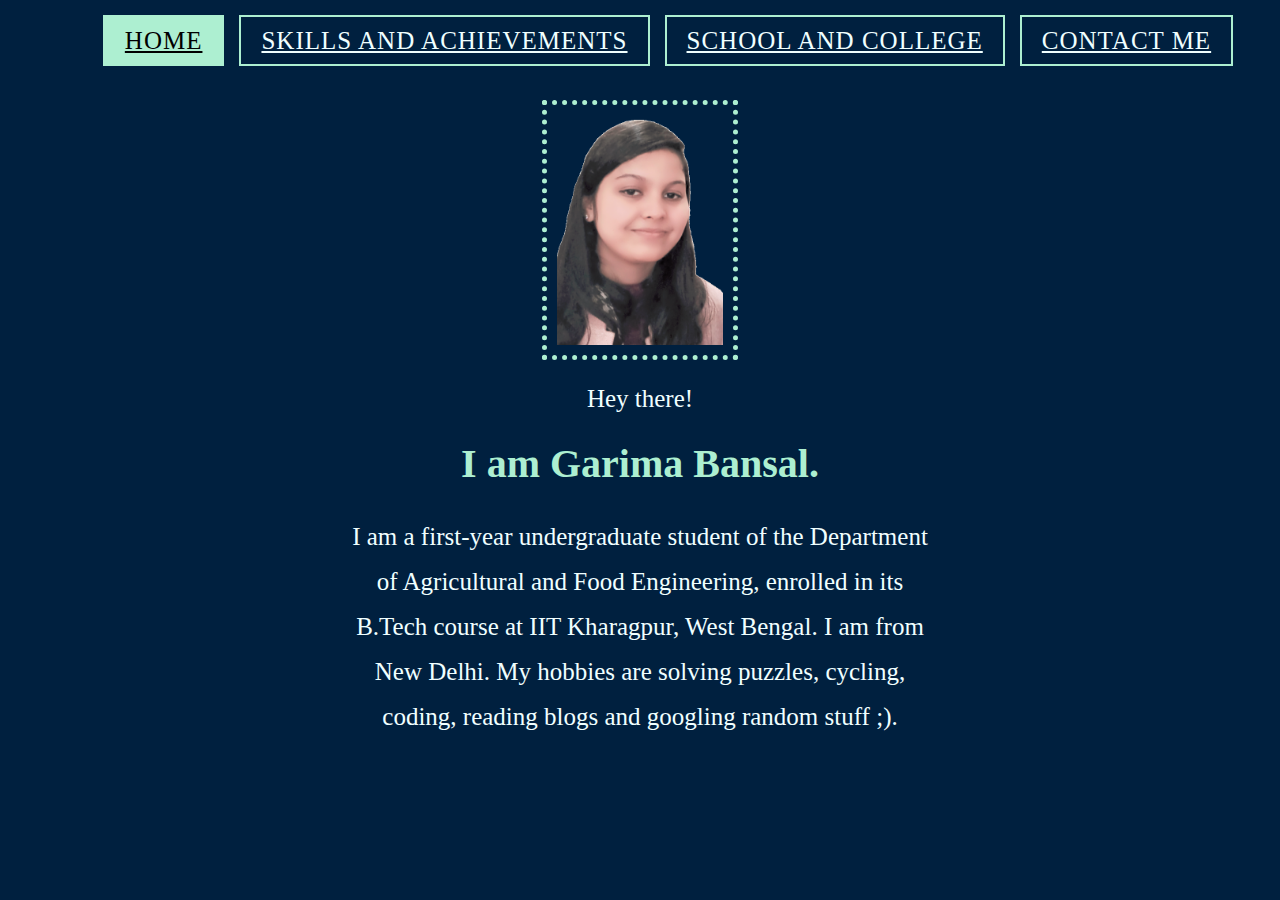
<file: index.html>
<!DOCTYPE html>
<html lang="en" dir="ltr">
    <head>
        <meta charset="utf-8">
        <title>Garima Bansal - Portfolio</title>
        <link href="CSS scripts/home.css" rel="stylesheet">
    </head>
    <body>
        <nav class="navigation">
            <ul>
                <li><a href="index.html">Home</a></li>
                <li><a href="skills_and_achievements.html">Skills and Achievements</a></li>
                <li><a href="school_and_college.html">School and College</a></li>
                <li><a href="contact.html">Contact Me</a></li>
            </ul>
        </nav>
        <div class="page-content">
            <img src="images/Garimapic.jpg" alt="My Image" height="230" class="my-image">
            <div class="about-me">
                <p>Hey there!</p>
                <h1>I am Garima Bansal.</h1>
                <p class="intro">
                    I am a first-year undergraduate student of 
                    the Department of Agricultural and Food Engineering, 
                    enrolled in its B.Tech course at IIT Kharagpur, West Bengal.
                    I am from New Delhi. My hobbies are solving puzzles, 
                    cycling, coding, reading blogs and googling random stuff ;).
                </p>
            </div>
        </div>
    </body>
</html>
</file>
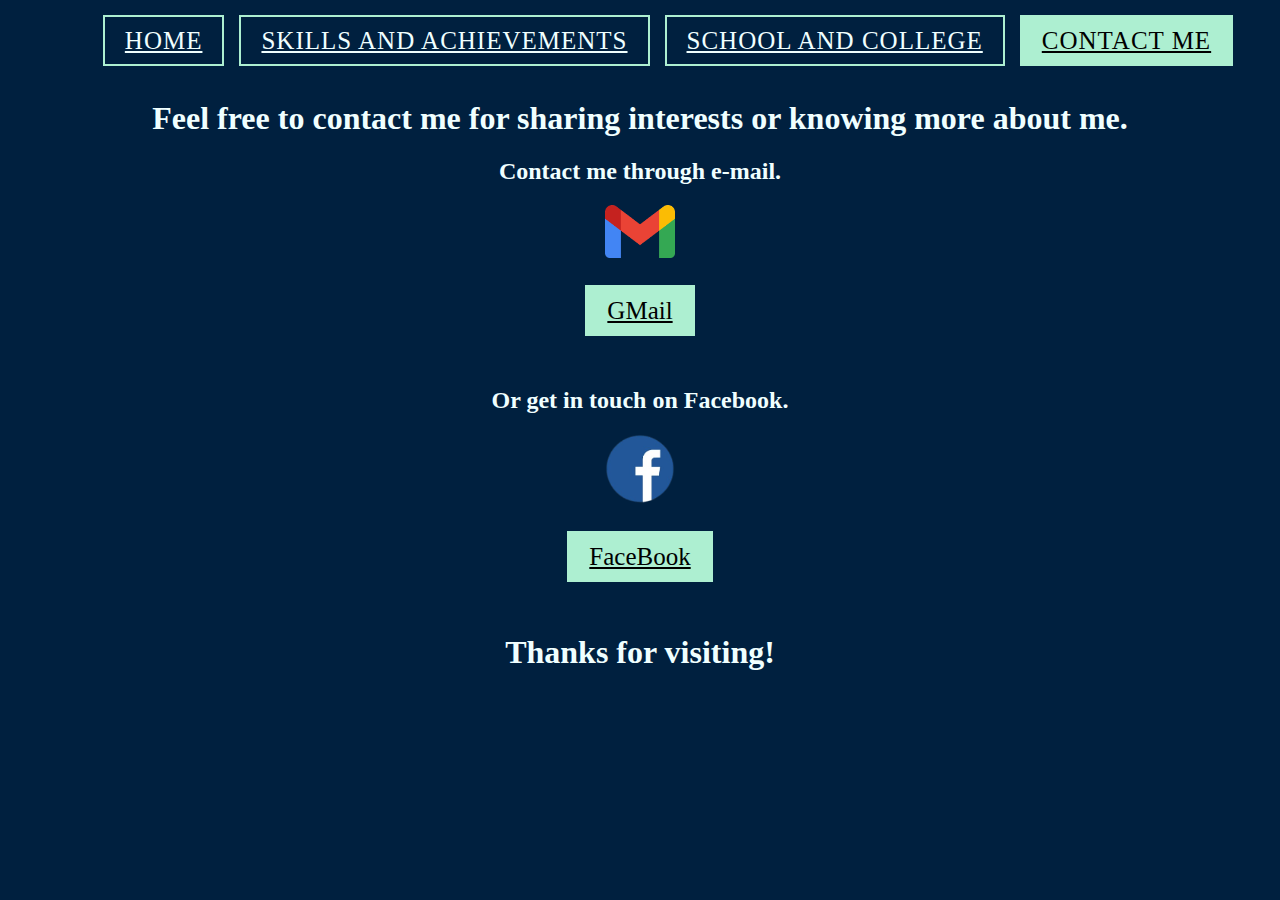
<file: contact.html>
<!DOCTYPE html>
<html lang="en" dir="ltr">
    <head>
        <meta charset="utf-8">
        <title>Contact Me</title>
        <link href="CSS scripts/contact.css" rel="stylesheet">
    </head>
    <body>
        <nav class="navigation">
            <ul>
                <li><a href="index.html">Home</a></li>
                <li><a href="skills_and_achievements.html">Skills and Achievements</a></li>
                <li><a href="school_and_college.html">School and College</a></li>
                <li><a href="contact.html">Contact Me</a></li>
            </ul>
        </nav>
        <div class="page-content">
            <h1>Feel free to contact me for sharing interests or knowing more about me.</h1>
            <div class="email">
                <h2>Contact me through e-mail.</h2>
                <img src="images/gmail.jpg" width="70" class="image">
                <br>
                <div class="button">
                    <a href="mailto:garimabansal.stem@gmail.com" class="center">GMail</a>
                </div>
            </div>
            <br>
            <div class="facebook">
                <h2>Or get in touch on Facebook.</h2>
                <img src="images/fb.jpg" width="70" class="image">
                <br>
                <div class="button">
                    <a href="https://www.facebook.com/profile.php?id=100077118635519" target="_blank" class="center">FaceBook</a>
                </div>
            </div>
            <br>
            <h1>Thanks for visiting!</h1>
        </div>
    </body>
</html>
</file>
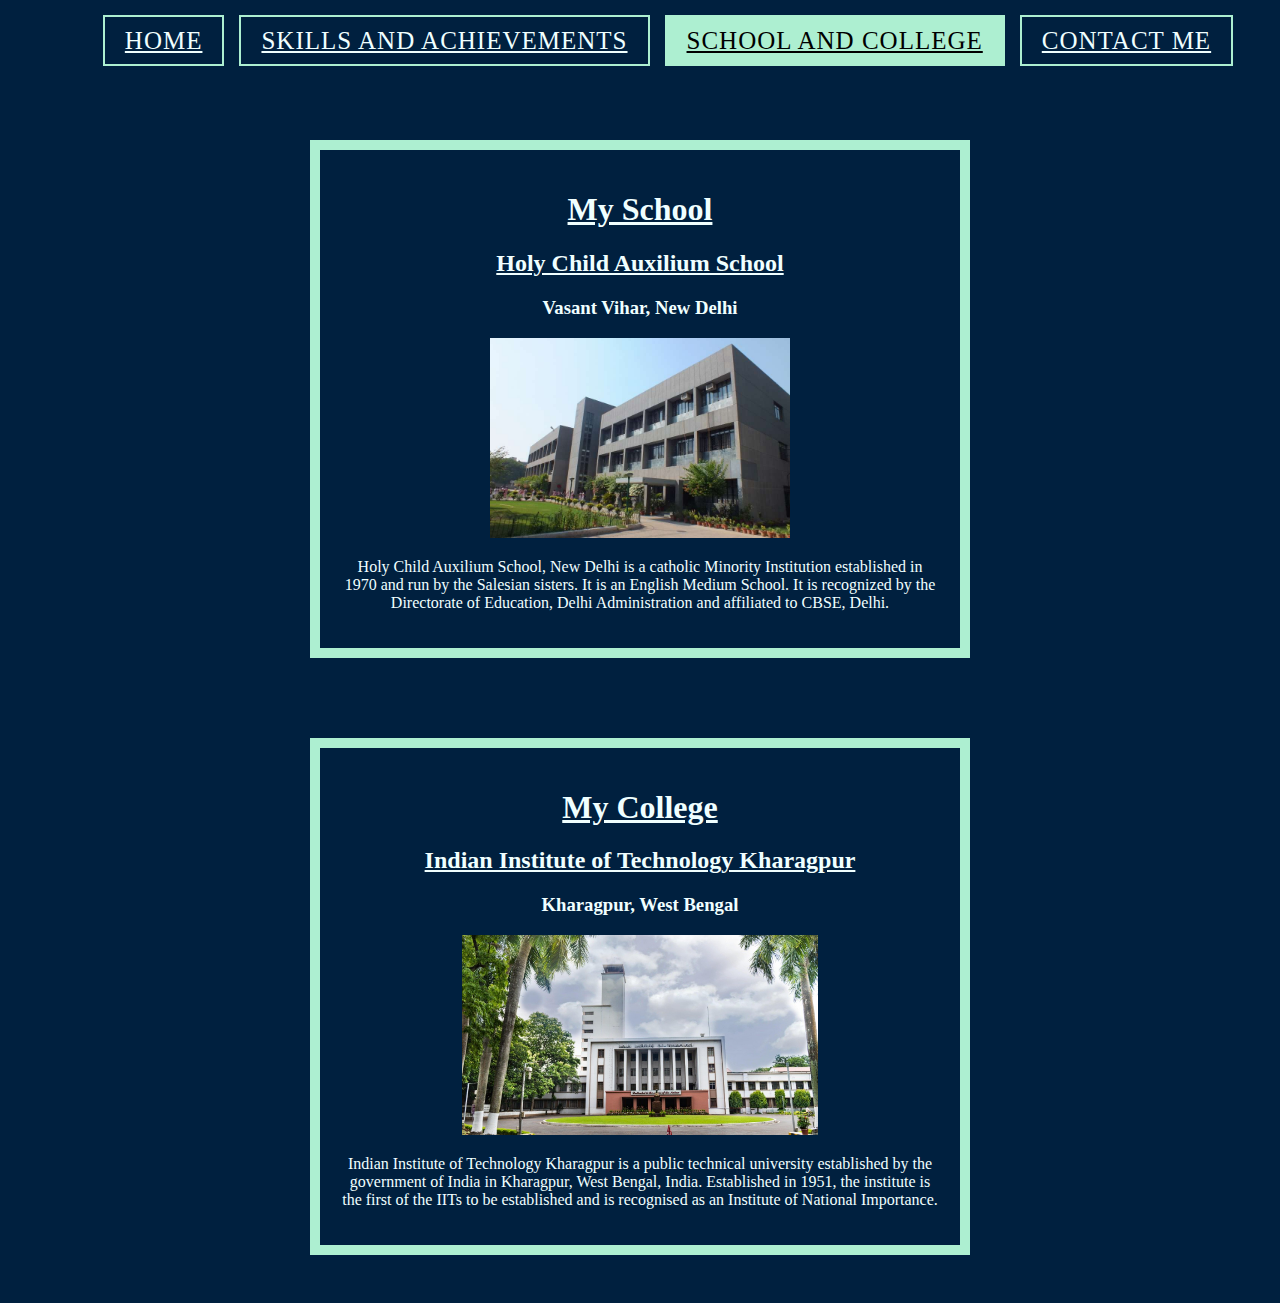
<file: school_and_college.html>
<!DOCTYPE html>
<html lang="en" dir="ltr">
    <head>
        <meta charset="utf-8">
        <title>School and College</title>
        <link href="CSS scripts/education.css" rel="stylesheet">
    </head>
    <body>
        <nav class="navigation">
            <ul>
                <li><a href="index.html">Home</a></li>
                <li><a href="skills_and_achievements.html">Skills and Achievements</a></li>
                <li><a href="school_and_college.html">School and College</a></li>
                <li><a href="contact.html">Contact Me</a></li>
            </ul>
        </nav>
        <div class="flexbox-container">
            <div class="flexbox flexbox-1">
                <h1>My School</h1>
                <h2>Holy Child Auxilium School</h2>
                <h3>Vasant Vihar, New Delhi</h3>
                <img src="images/schoolpic.jpg" height="200">
                <p>Holy Child Auxilium School, New Delhi is a catholic Minority Institution established in 1970 and run by the Salesian sisters. It is an English Medium School. It is recognized by the Directorate of Education, Delhi Administration and affiliated to CBSE, Delhi.</p>
            </div>
            <div class="flexbox flexbox-2">
                <h1>My College</h1>
                <h2>Indian Institute of Technology Kharagpur</h2>
                <h3>Kharagpur, West Bengal</h3>
                <img src="images/collegepic.jpg" height="200">
                <p>Indian Institute of Technology Kharagpur is a public technical university established by the government of India in Kharagpur, West Bengal, India. Established in 1951, the institute is the first of the IITs to be established and is recognised as an Institute of National Importance.</p>
            </div>
        </div>
    </body>
</html>
</file>
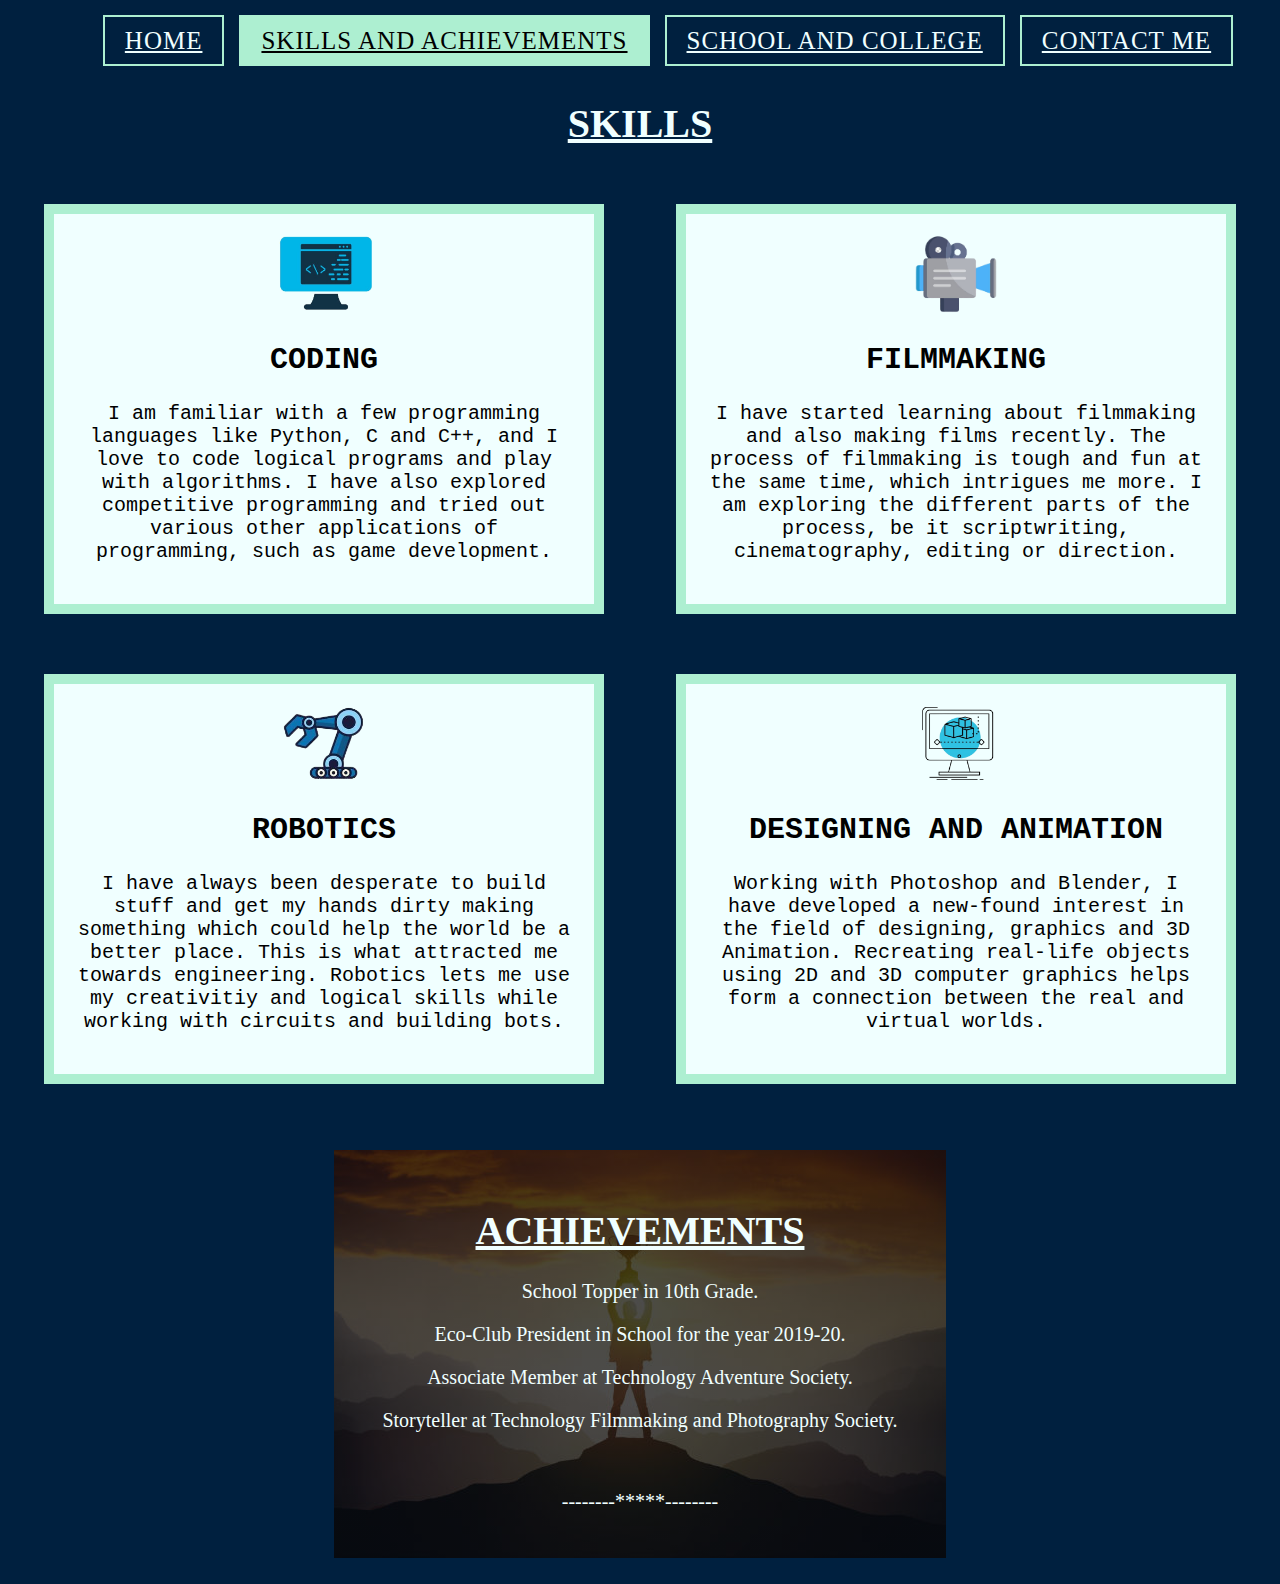
<file: skills_and_achievements.html>
<!DOCTYPE html>
<html lang="en" dir="ltr">
    <head>
        <meta charset="utf-8">
        <title>Skills and Achievements</title>
        <link href="CSS scripts/skills.css" rel="stylesheet">
    </head>
    <body>
        <nav class="navigation">
            <ul>
                <li><a href="index.html">Home</a></li>
                <li><a href="skills_and_achievements.html">Skills and Achievements</a></li>
                <li><a href="school_and_college.html">School and College</a></li>
                <li><a href="contact.html">Contact Me</a></li>
            </ul>
        </nav>
        <div class="page-content">
            <div id="skills">
                <h1>Skills</h1>
                <div class="flexbox-container">
                    <div class="flexbox">
                        <img src="images/Coding.jpg" height="80">
                        <h2>CODING</h2>
                        <p>I am familiar with a few programming languages like Python, C and C++, and I love to code logical programs and play with algorithms. I have also explored competitive programming and tried out various other applications of programming, such as game development.</p>
                    </div>
                    <div class="flexbox">
                        <img src="images/Filmmaking.jpg" height="80">
                        <h2>FILMMAKING</h2>
                        <p>I have started learning about filmmaking and also making films recently. The process of filmmaking is tough and fun at the same time, which intrigues me more. I am exploring the different parts of the process, be it scriptwriting, cinematography, editing or direction.</p>
                    </div>
                    <div class="flexbox">
                        <img src="images/Robotics.jpg" height="80">
                        <h2>ROBOTICS</h2>
                        <p>I have always been desperate to build stuff and get my hands dirty making something which could help the world be a better place. This is what attracted me towards engineering. Robotics lets me use my creativitiy and logical skills while working with circuits and building bots.</p>
                    </div>
                    <div class="flexbox">
                        <img src="images/Animation.jpg" height="80">
                        <h2>DESIGNING AND ANIMATION</h2>
                        <p>Working with Photoshop and Blender, I have developed a new-found interest in the field of designing, graphics and 3D Animation. Recreating real-life objects using 2D and 3D computer graphics helps form a connection between the real and virtual worlds.</p>
                    </div>
                </div>
            </div>
            <br><br>
            <div class="achievements">
                <h1>Achievements</h1>
                <p>School Topper in 10th Grade.</p>
                <p>Eco-Club President in School for the year 2019-20.</p>
                <p>Associate Member at Technology Adventure Society.</p>
                <p>Storyteller at Technology Filmmaking and Photography Society.</p><br>
                <p>--------*****--------</p>
                <!--Even the smallest achievements pave a way to great success.-->
            </div>
            <br>
        </div>
    </body>
</html>
</file>
<file: CSS scripts/home.css>
body{
    background-color: #00203FFF;
    color:azure;
}
.navigation{
    position: fixed;
    top:0px;
    background-color: #00203FFF;
}
nav{
  
    height: 80px;
    width: 100%;
    margin-top: 0;
}
nav ul{
    text-align: center;
    letter-spacing: 1px;
}

nav ul li{
    display: inline-block;
    line-height: 50px;
    margin: 0 5px;
}

nav ul li a{
    background: #00203FFF;
    color:azure;
    border: 2px #ADEFD1FF solid;
    font-size: 25px;
    padding: 10px 20px;
    text-transform: uppercase;
}
nav ul li:nth-child(1) a{
    background: #ADEFD1FF;
    color: black;
    border: 2px #ADEFD1FF solid;
}
nav ul li a:hover{
    background: #ADEFD1FF;
    color: black;
    border: 2px #ADEFD1FF solid;
    transition: 0.3s;
}
.page-content{
    margin-top: 100px;
}
.my-image{
    display: block;
    margin-left: auto;
    margin-right: auto;
    border-style: dotted;
    border-color: #ADEFD1FF;
    border-width: 5px;
    padding: 10px;
}
.about-me{
    display:block;
    margin:auto;
    width: 600px;
    text-align: center;
}
p{
    font-size: 25px;
}
h1{
    font-size: 40px;
    font-family:cursive;
    font-weight: bold;
    color: #ADEFD1FF;
}
.intro{
    line-height: 45px;
}
</file>
<file: CSS scripts/contact.css>
body{
    background-color: #00203FFF;
    color:azure;
}
.navigation{
    position: fixed;
    top:0px;
    background-color: #00203FFF;
}
nav{
  
    height: 80px;
    width: 100%;
    margin-top: 0;
}
nav ul{
    text-align: center;
    letter-spacing: 1px;
}

nav ul li{
    display: inline-block;
    line-height: 50px;
    margin: 0 5px;
}

nav ul li a{
    background: #00203FFF;
    color:azure;
    border: 2px #ADEFD1FF solid;
    font-size: 25px;
    padding: 10px 20px;
    text-transform: uppercase;
}
nav ul li:nth-child(4) a{
    background: #ADEFD1FF;
    color: black;
    border: 2px #ADEFD1FF solid;
}
nav ul li a:hover{
    background: #ADEFD1FF;
    color: black;
    border: 2px #ADEFD1FF solid;
    transition: 0.3s;
}
.page-content{
    margin-top: 100px;
}
h1{
    text-align: center;
}
h2{
    text-align: center;
}
.button{
    display:block;
    line-height: 70px;
    text-align: center;
}
.button a{
    background: #ADEFD1FF;
    color:black;
    border: 2px #ADEFD1FF solid;
    font-size: 25px;
    padding: 10px 20px;
}
.button a:hover{
    background: #00203FFF;
    color: azure;
    border: 2px #ADEFD1FF solid;
    transition: 0.3s;
}
.image{
    display:block;
    margin-left:auto;
    margin-right: auto;
}
</file>
<file: CSS scripts/education.css>
body{
    background-color: #00203FFF;
    color:azure;
}
.navigation{
    position: fixed;
    top: 0px;
    background-color: #00203FFF;
}
nav{
  
    height: 80px;
    width: 100%;
    margin-top: 0;
}
nav ul{
    text-align: center;
    letter-spacing: 1px;
}

nav ul li{
    display: inline-block;
    line-height: 50px;
    margin: 0 5px;
}

nav ul li a{
    background: #00203FFF;
    color:azure;
    border: 2px #ADEFD1FF solid;
    font-size: 25px;
    padding: 10px 20px;
    text-transform: uppercase;
}
nav ul li:nth-child(3) a{
    background: #ADEFD1FF;
    color: black;
    border: 2px #ADEFD1FF solid;
}
nav ul li a:hover{
    background: #ADEFD1FF;
    color: black;
    border: 2px #ADEFD1FF solid;
    transition: 0.3s;
}
.flexbox-container{
    margin-top: 100px;
    display: flex;
    flex-direction: column;
    align-items: center;
}
.flexbox{
    text-align: center;
    width: 600px;
    margin: 40px;
    border: solid #ADEFD1FF 10px;
    padding: 20px;
}
h1, h2{
    text-decoration: underline;
}
/*
#84c1f0
#00203FFF
#ADEFD1FF
#FCA311
#E5E5E5
#14213D
*/
</file>
<file: CSS scripts/skills.css>
body{
    background-color: #00203FFF;
    color:azure;
}
.navigation{
    position: fixed;
    top: 0px;
    background-color: #00203FFF;
}
nav{
  
    height: 80px;
    width: 100%;
    margin-top: 0;
}
nav ul{
    text-align: center;
    letter-spacing: 1px;
    background-color: #00203FFF;
}

nav ul li{
    display: inline-block;
    line-height: 50px;
    margin: 0 5px;
}

nav ul li a{
    background: #00203FFF;
    color:azure;
    border: 2px #ADEFD1FF solid;
    font-size: 25px;
    padding: 10px 20px;
    text-transform: uppercase;
}
nav ul li:nth-child(2) a{
    background: #ADEFD1FF;
    color: black;
    border: 2px #ADEFD1FF solid;
}
nav ul li a:hover{
    background: #ADEFD1FF;
    color: black;
    border: 2px #ADEFD1FF solid;
    transition: 0.3s;
}
.page-content{
    margin-top: 100px;
}
.flexbox-container{
    display: flex;
    flex-wrap: wrap;
    justify-content: space-around;
    align-items: center;
    align-self: center;
}
h1{
    text-transform: uppercase;
    text-align: center;
    font-size: 40px;
    text-decoration: underline;
}
.flexbox{
    width: 500px;
    height: 350px;
    margin: 30px;
    background-color: azure;
    border: solid #ADEFD1FF 10px;
    text-align: center;
    font-family: monospace;
    color:black;
    padding: 20px;
}
.flexbox h2{
    font-size: 30px;
    text-decoration: solid;
}
.flexbox p{
    font-size: 20px; 
}
.achievements{
    display: block;
    width: 612px;
    height: 378px;
    margin:auto;
    padding-top: 30px;
    background: linear-gradient(rgba(0,0,0,0.7),rgba(0,0,0,0.7)), url("../images/Achievements.jpg");
}
.achievements p{
    text-align: center;
    font-size: 20px;
}
</file>
